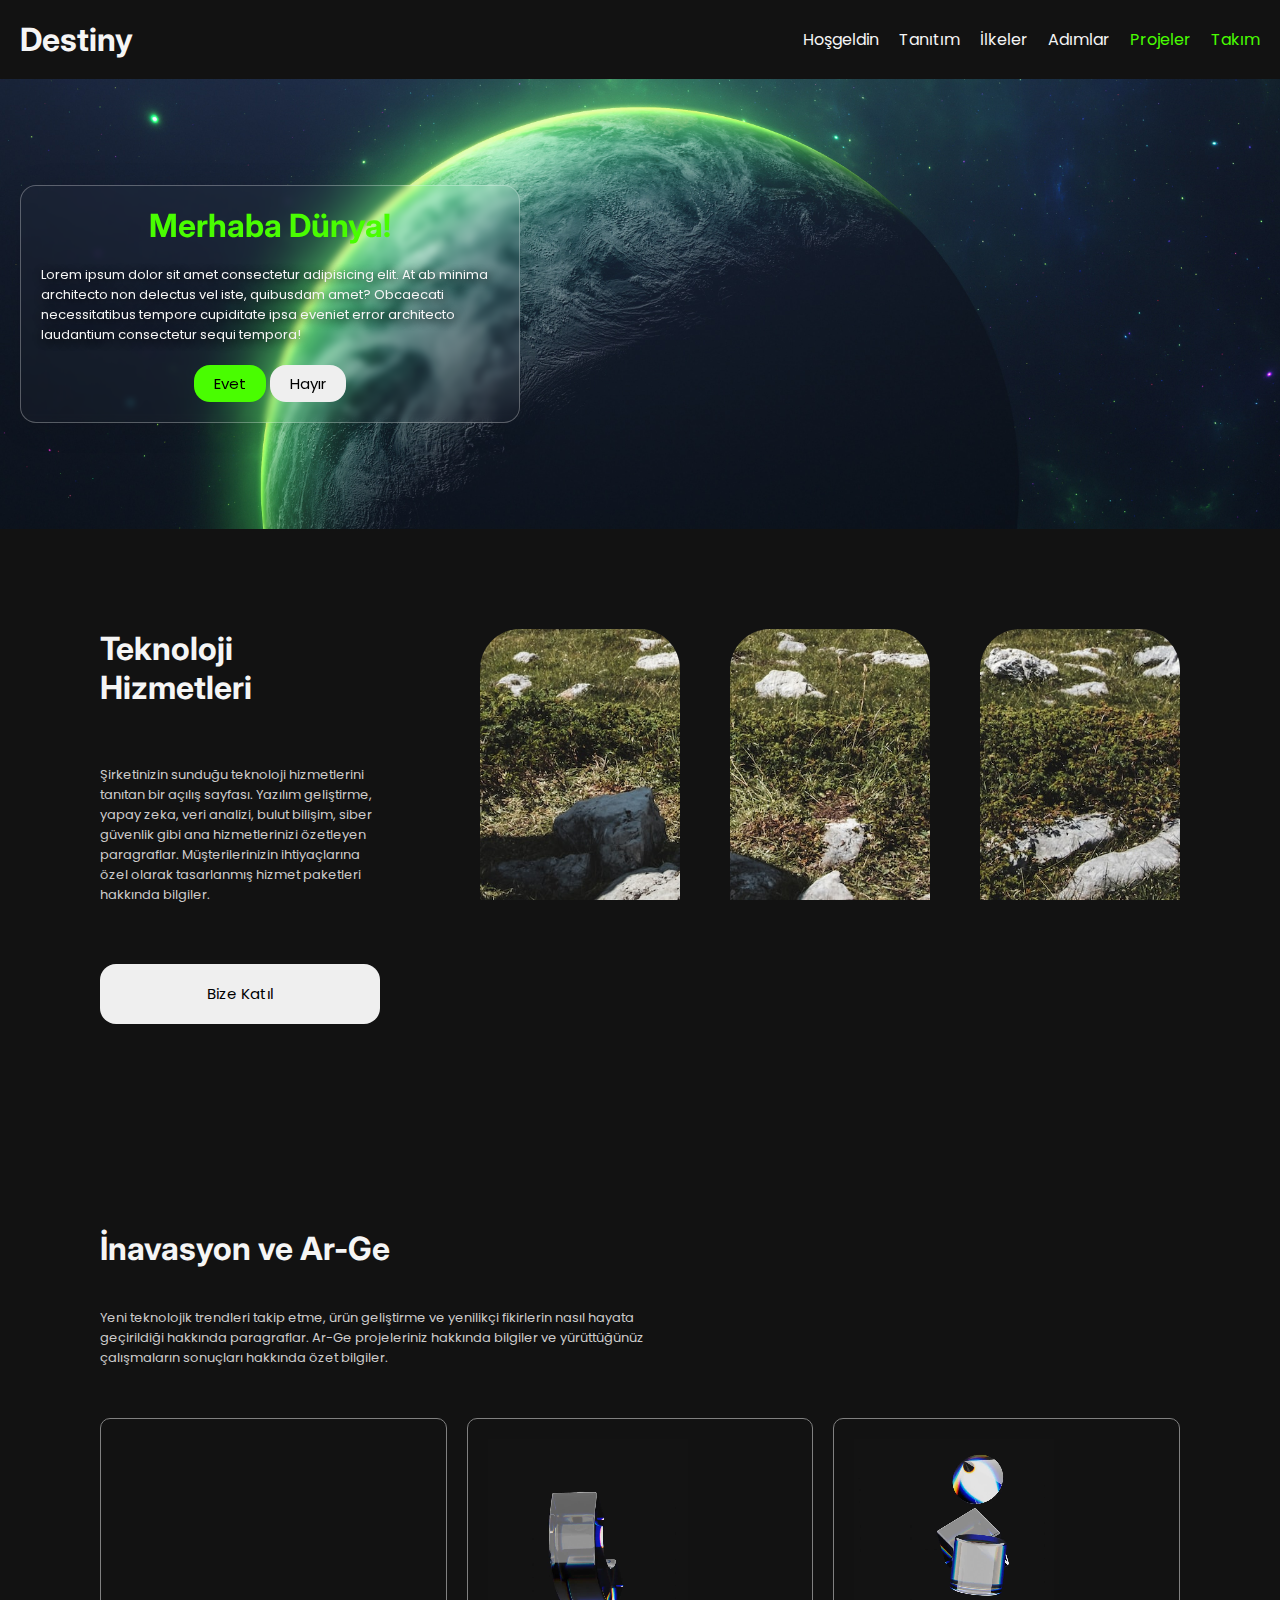
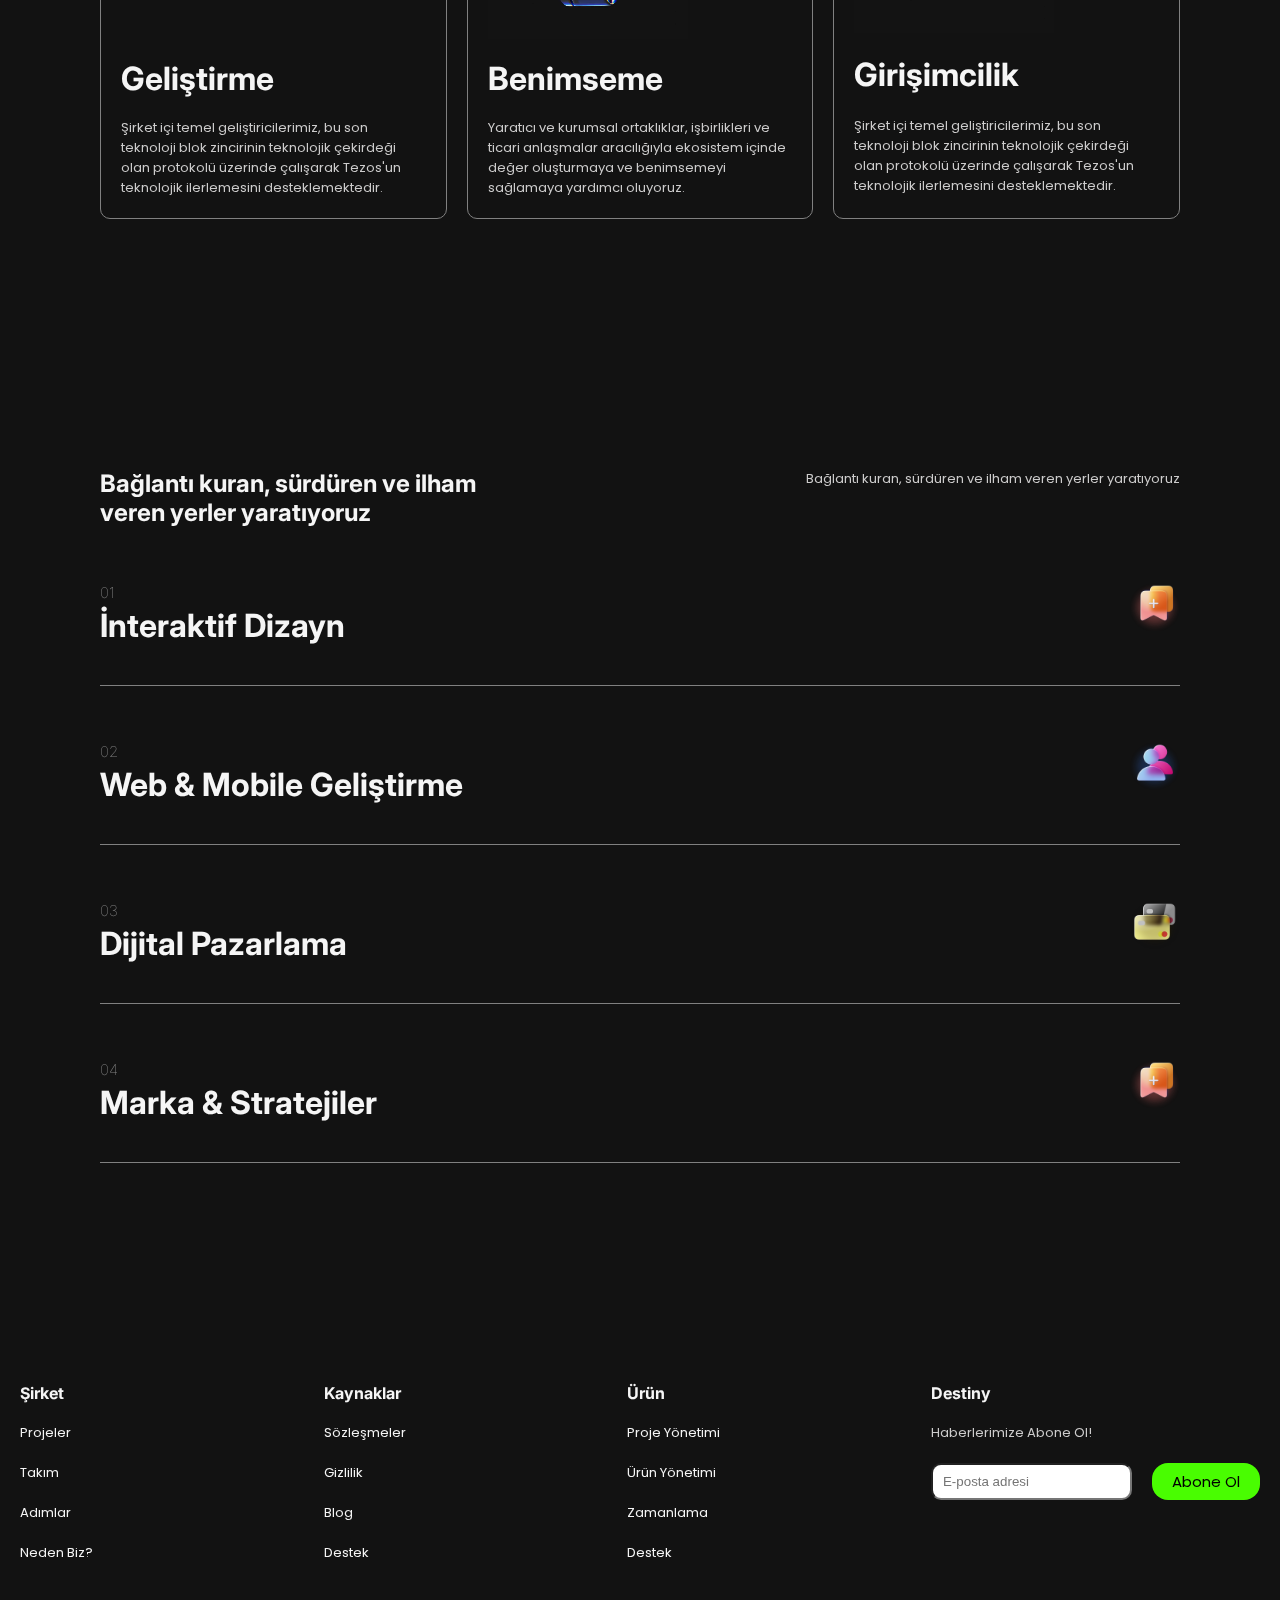
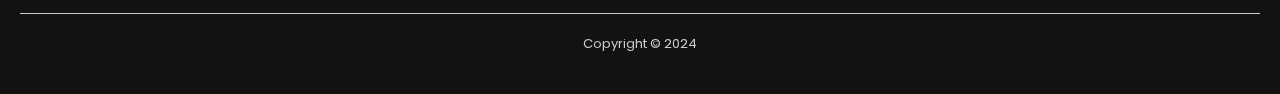
<file: index.html>
<!DOCTYPE html>
<html lang="en">
<head>
    <meta charset="UTF-8">
    <meta name="viewport" content="width=device-width, initial-scale=1.0">
    <title>Document</title>
    <link rel="stylesheet" href="style.css">
</head>
<body>
    <!--HEADER-->
    <header>
        <h1><a href="/">Destiny</a></h1>
        <nav>
            <a href="#hero">Hoşgeldin</a>
            <a href="#window-sec">Tanıtım</a>
            <a href="#cards-sec">İlkeler</a>
            <a href="#list-sec">Adımlar</a>
            <a href="projects.html" class="spec-link">Projeler</a>
            <a href="team.html" class="spec-link">Takım</a>
        </nav>
        <button class="nav-btn">|||</button>
    </header>
    <!--KARŞILAMA KISMI-->
    <div id="hero">
        <div id="hero-inner">
            <h1>Merhaba Dünya!</h1>
            <p>Lorem ipsum dolor sit amet consectetur adipisicing elit. At ab minima architecto non delectus vel iste, quibusdam amet? Obcaecati necessitatibus tempore cupiditate ipsa eveniet error architecto laudantium consectetur sequi tempora!
            </p>
            <div class="buttons">
                <button>Evet</button>
                <button>Hayır</button>
            </div>
        </div>
    </div>
    <!--ANA İÇERİK-->
    <main>
        <!--pencereler alanı-->
        <section id="window-sec">
            <div class="window-sec-info">
                <h1>Teknoloji Hizmetleri</h1>
                <p>Şirketinizin sunduğu teknoloji hizmetlerini tanıtan bir açılış
                    sayfası. Yazılım geliştirme, yapay zeka, veri analizi, bulut
                    bilişim, siber güvenlik gibi ana hizmetlerinizi özetleyen
                    paragraflar. Müşterilerinizin ihtiyaçlarına özel olarak tasarlanmış
                    hizmet paketleri hakkında bilgiler.
                </p>
                <button>Bize Katıl</button>
            </div>
            <div class="windows">
                <div class="window"></div>
                <div class="window"></div>
                <div class="window"></div>
            </div>
        </section>
        <!--kartlar alanı-->
        <section id="cards-sec">
            <div class="cards-sec-info">
                <h1>İnavasyon ve Ar-Ge</h1>
                <p> Yeni teknolojik trendleri takip etme, ürün geliştirme ve yenilikçi
                    fikirlerin nasıl hayata geçirildiği hakkında paragraflar. Ar-Ge
                    projeleriniz hakkında bilgiler ve yürüttüğünüz çalışmaların
                    sonuçları hakkında özet bilgiler.
                </p>
            </div>
            <div class="cards">
                <div class="card">
                    <video>
                        <source src="/images/first.mp4" />
                    </video>
                    <h1>Geliştirme</h1>
                    <p>Şirket içi temel geliştiricilerimiz, bu son teknoloji blok
                        zincirinin teknolojik çekirdeği olan protokolü üzerinde çalışarak
                        Tezos'un teknolojik ilerlemesini desteklemektedir.
                    </p>
                </div>
                <div class="card">
                    <video>
                        <source src="/images/second.mp4" />
                    </video>
                    <h1>Benimseme</h1>
                    <p>Yaratıcı ve kurumsal ortaklıklar, işbirlikleri ve ticari
                        anlaşmalar aracılığıyla ekosistem içinde değer oluşturmaya ve
                        benimsemeyi sağlamaya yardımcı oluyoruz.
                    </p>
                </div>
                <div class="card">
                    <video>
                        <source src="/images/third.mp4" />
                    </video>
                    <h1>Girişimcilik</h1>
                    <p>Şirket içi temel geliştiricilerimiz, bu son teknoloji blok
                        zincirinin teknolojik çekirdeği olan protokolü üzerinde çalışarak
                        Tezos'un teknolojik ilerlemesini desteklemektedir.
                    </p>
                </div>
            </div>
        </section>
        <!--liste alanı-->
        <section id="list-sec">
            <div class="info">
                <h2>Bağlantı kuran, sürdüren ve ilham veren yerler yaratıyoruz</h2>
                <p>Bağlantı kuran, sürdüren ve ilham veren yerler yaratıyoruz</p>
            </div>
            <ul>
                <li>
                    <h1>
                        <span>01</span><br />
                        İnteraktif Dizayn
                    </h1>
                    <img src="/images/bookmark.png" />
                </li>
                <li>
                    <h1>
                        <span>02</span><br />
                        Web & Mobile Geliştirme
                    </h1>
                    <img src="/images/contacts.png" />
                </li>
                <li>
                    <h1>
                        <span>03</span><br />
                        Dijital Pazarlama
                    </h1>
                    <img src="/images/cards.png" />
                </li>
                <li>
                    <h1>
                        <span>04</span><br />
                        Marka & Stratejiler
                    </h1>
                    <img src="/images/bookmark.png" />
                </li>
            </ul>
        </section>
    </main>
    <!--FOOTER-->
    <footer>
        <div class="links">
            <div class="link-area">
                <h4>Şirket</h4>
                <a href="projects.html">Projeler</a>
                <a href="team.html">Takım</a>
                <a href="">Adımlar</a>
                <a href="">Neden Biz?</a>
            </div>
            <div class="link-area">
                <h4>Kaynaklar</h4>
                <a href="">Sözleşmeler</a>
                <a href="">Gizlilik</a>
                <a href="">Blog</a>
                <a href="">Destek</a>
            </div>
            <div class="link-area">
                <h4>Ürün</h4>
                <a href="">Proje Yönetimi</a>
                <a href="">Ürün Yönetimi</a>
                <a href="">Zamanlama</a>
                <a href="">Destek</a>
            </div>
            <div class="link-area">
                <h4>Destiny</h4>
                <p>Haberlerimize Abone Ol!</p>
                <form>
                    <input type="text" placeholder="E-posta adresi"/>
                    <button>Abone Ol</button>
                </form>
            </div>
        </div>
        <p class="bottom">Copyright &copy; 2024</p>
    </footer>
    <script src="main.js"></script>
</body>
</html>
</file>
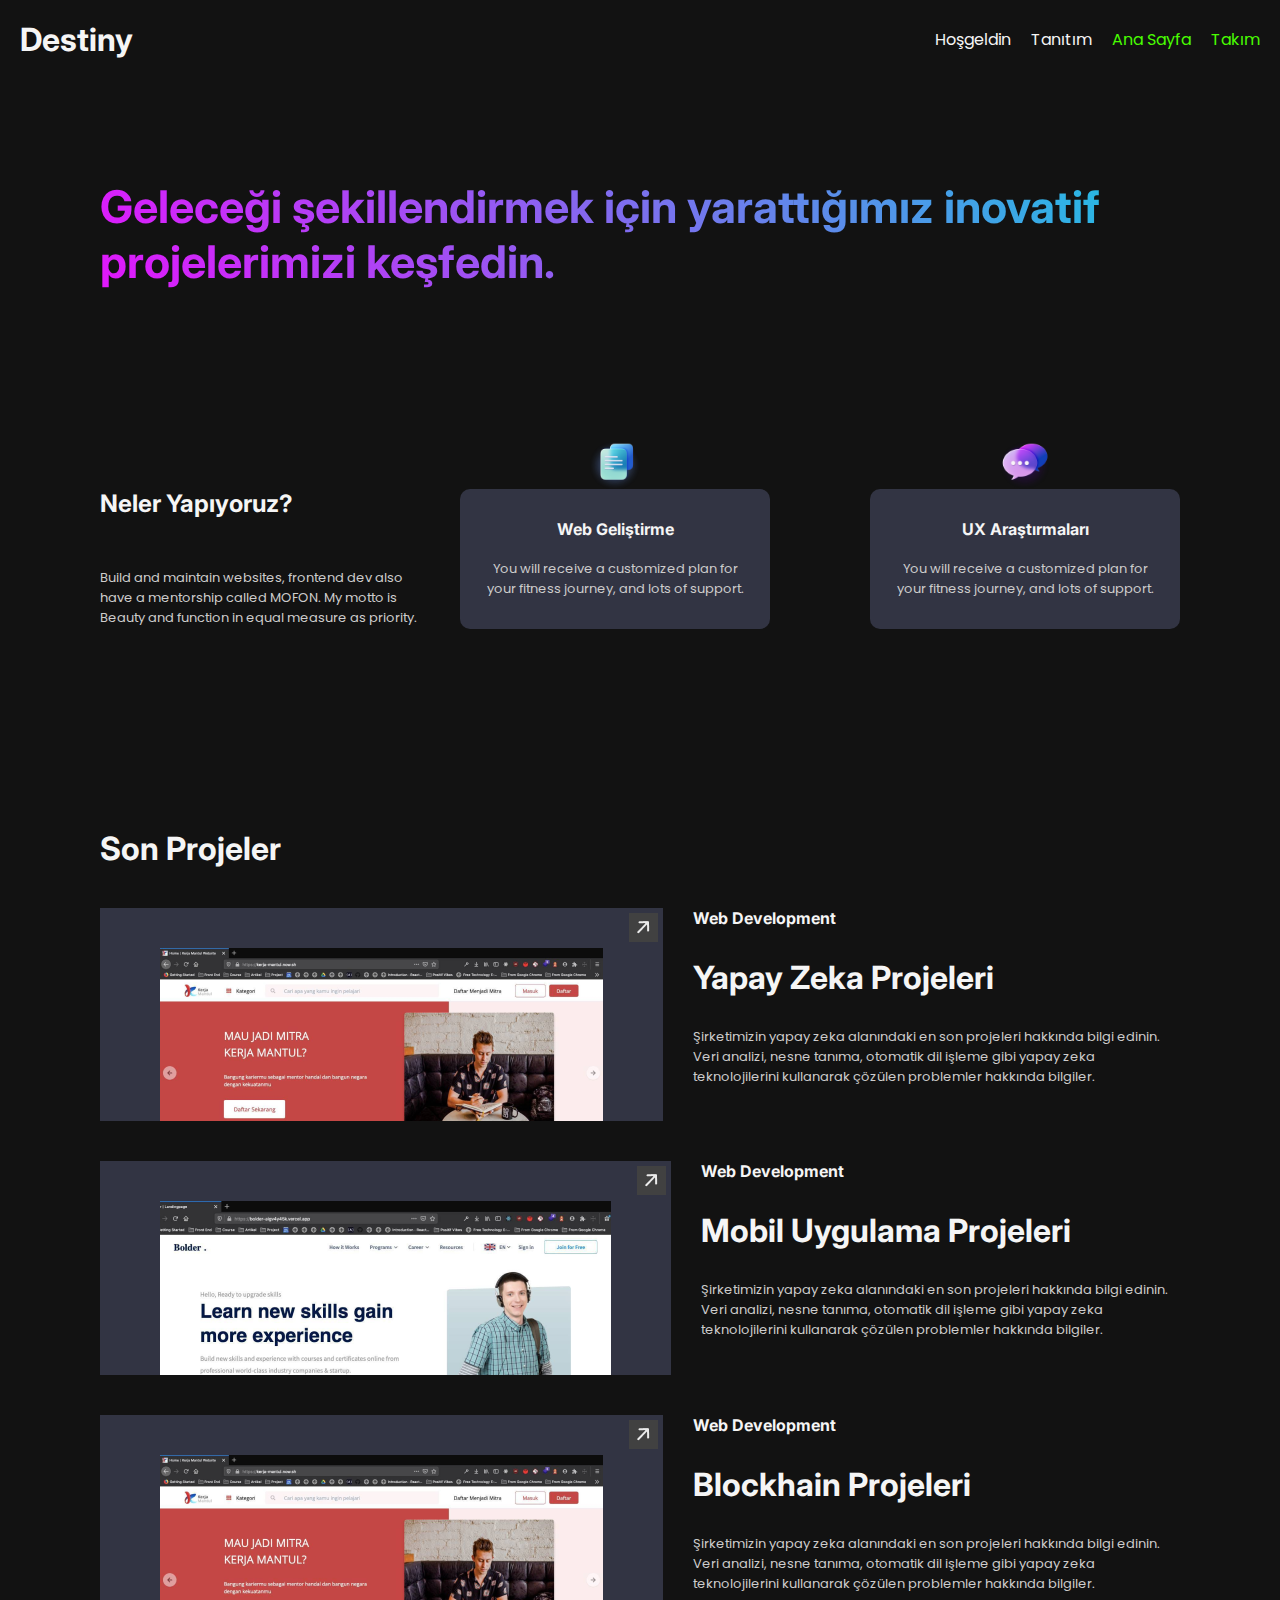
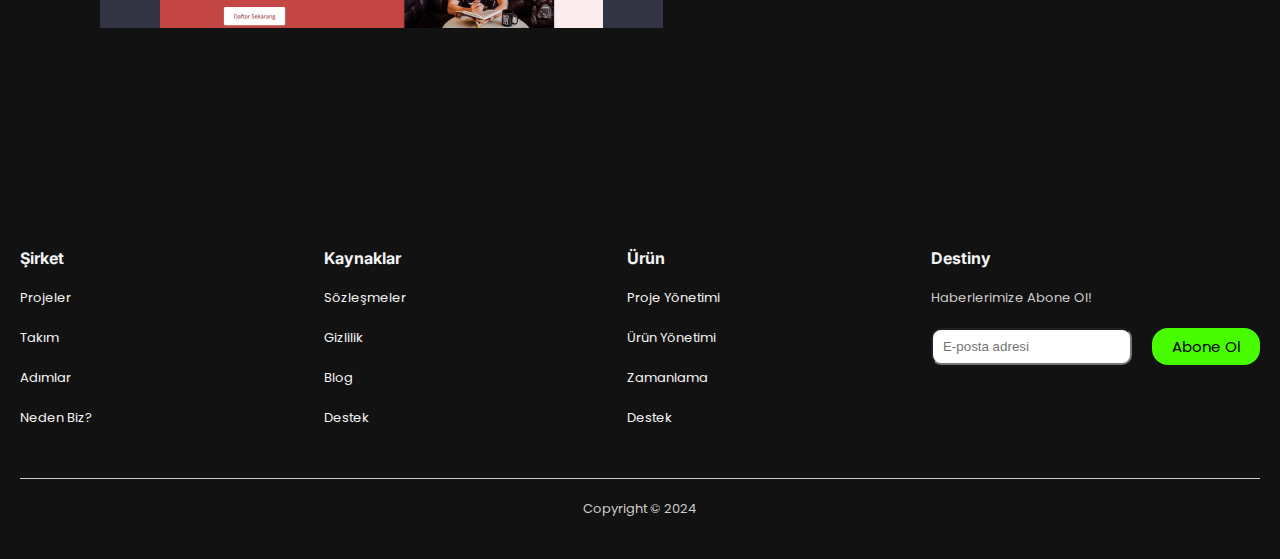
<file: projects.html>
<!DOCTYPE html>
<html lang="en">
<head>
    <meta charset="UTF-8">
    <meta name="viewport" content="width=device-width, initial-scale=1.0">
    <title>Document</title>
    <link rel="stylesheet" href="style.css">
</head>
<body>
    <!--HEADER-->
    <header>
        <h1><a href="/">Destiny</a></h1>
        <nav>
            <a href="#what-sec">Hoşgeldin</a>
            <a href="#projects-sec">Tanıtım</a>
            <a href="index.html" class="spec-link">Ana Sayfa</a>
            <a href="team.html" class="spec-link">Takım</a>
        </nav>
        <button class="nav-btn">|||</button>
    </header>
    <main>
        <h1 class="welcome">
            Geleceği şekillendirmek için yarattığımız inovatif projelerimizi
        keşfedin.
        </h1>
        <!--neler yapıyoruz alanı-->
        <section id="what-sec">
            <div class="info">
                <h2>Neler Yapıyoruz?</h2>
                <p>Build and maintain websites, frontend dev also have a mentorship
                    called MOFON. My motto is Beauty and function in equal measure as
                    priority.
                </p>
            </div>
            <div class="cards">
                <div class="what-card">
                    <img src="./images/docs.png" alt="" />
                    <h4>Web Geliştirme</h4>
                    <p>You will receive a customized plan for your fitness journey, and
                        lots of support.
                    </p>
                    
                </div>
                <div class="what-card">
                    <img src="./images/Chat.png" alt="" />
                    <h4>UX Araştırmaları</h4>
                    <p>You will receive a customized plan for your fitness journey, and
                        lots of support.
                    </p>
                 </div>
            </div>
        </section>
        <!--projeler alanı-->
        <section id="projects-sec">
            <h1>Son Projeler</h1>
            <div class="project">
                <div class="project-image">
                    <span class="icon">
                        <img src="./images/arrow.png" alt="">
                    </span>
                    <img src="./images/project1.png" alt="">
                </div>
                <div class="project-info">
                    <h4>Web Development</h4>
                    <h1>Yapay Zeka Projeleri</h1>
                    <p>
                        Şirketimizin yapay zeka alanındaki en son projeleri hakkında bilgi
              edinin. Veri analizi, nesne tanıma, otomatik dil işleme gibi yapay
              zeka teknolojilerini kullanarak çözülen problemler hakkında
              bilgiler.
                    </p>
                </div>
            </div>
            <div class="project">
                <div class="project-image">
                    <span class="icon">
                        <img src="./images/arrow.png" alt="">
                    </span>
                    <img src="./images/project2.png" alt="">
                </div>
                <div class="project-info">
                    <h4>Web Development</h4>
                    <h1>Mobil Uygulama Projeleri</h1>
                    <p>
                        Şirketimizin yapay zeka alanındaki en son projeleri hakkında bilgi
              edinin. Veri analizi, nesne tanıma, otomatik dil işleme gibi yapay
              zeka teknolojilerini kullanarak çözülen problemler hakkında
              bilgiler.
                    </p>
                </div>
            </div>
            <div class="project">
                <div class="project-image">
                    <span class="icon">
                        <img src="./images/arrow.png" alt="">
                    </span>
                    <img src="./images/project1.png" alt="">
                </div>
                <div class="project-info">
                    <h4>Web Development</h4>
                    <h1>Blockhain Projeleri</h1>
                    <p>
                        Şirketimizin yapay zeka alanındaki en son projeleri hakkında bilgi
              edinin. Veri analizi, nesne tanıma, otomatik dil işleme gibi yapay
              zeka teknolojilerini kullanarak çözülen problemler hakkında
              bilgiler.
                    </p>
                </div>
            </div>
        </section>
    </main>
        <!--FOOTER-->
        <footer>
            <div class="links">
                <div class="link-area">
                    <h4>Şirket</h4>
                    <a href="projects.html">Projeler</a>
                    <a href="team.html">Takım</a>
                    <a href="">Adımlar</a>
                    <a href="">Neden Biz?</a>
                </div>
                <div class="link-area">
                    <h4>Kaynaklar</h4>
                    <a href="">Sözleşmeler</a>
                    <a href="">Gizlilik</a>
                    <a href="">Blog</a>
                    <a href="">Destek</a>
                </div>
                <div class="link-area">
                    <h4>Ürün</h4>
                    <a href="">Proje Yönetimi</a>
                    <a href="">Ürün Yönetimi</a>
                    <a href="">Zamanlama</a>
                    <a href="">Destek</a>
                </div>
                <div class="link-area">
                    <h4>Destiny</h4>
                    <p>Haberlerimize Abone Ol!</p>
                    <form>
                        <input type="text" placeholder="E-posta adresi"/>
                        <button>Abone Ol</button>
                    </form>
                </div>
            </div>
            <p class="bottom">Copyright &copy; 2024</p>
        </footer>
        <script src="main.js"></script>
</body>
</html>
</file>
<file: style.css>
@import url('https://fonts.googleapis.com/css2?family=Inter:wght@100;300;400;500;600;700;800;900&family=Poppins:ital,wght@0,100;0,200;0,300;0,400;0,500;0,600;0,700;0,800;0,900;1,200;1,300;1,400&display=swap');

* {
    margin: 0;
    padding: 0;
    box-sizing: border-box;
}

/* DEĞİŞKENLER */
:root {
    --green: #49fd01;
    --white: #f5f5f5;
    --gray: #cdcccc;
    --black: #121212;
}

/*STANDART TANIMLAMA VE STİL SIFIRLAMA*/
a {
    text-decoration: none;
    color: var(--white);
}

h1,
h2,
h3,
h4 {
    font-family: "Inter";
    color: var(--white);
}

p {
    font-family: "Poppins";
    color: var(--gray);
}
section {
    padding: 30px;
}

button {
    font-family: "Poppins";
    border: none;
    cursor: pointer;
    padding: 7px 20px;
    font-size: 15px;
    border-radius: 16px;
    transition: all .3s;
}

button:hover {
    scale: .95;
    box-shadow: 2px 2px 20px var(--gray);
}
html {
    scroll-behavior: smooth;
}

/* ANA STİLLER */
body {
    background-color: var(--black);
    font-family: "Poppins";
}

/* HEADER */
header {
    display: flex;
    justify-content: space-between;
    align-items: center;
    padding: 20px;
    position: sticky;
    top: 0;
    background-color: var(--black);
    z-index: 999;
}

header .nav-btn {
    display: none;
}

header nav {
    display: flex;
    gap: 20px;
}

header nav .spec-link {
    color: var(--green);
}

/*FOOTER*/
footer {
    margin-top: 100px;
    padding: 20px;
}

footer .links {
    display: grid;
    grid-template-columns: repeat(4, 1fr);
    column-gap: 20px;
}

footer .links .link-area {
    display: flex;
    flex-direction: column;
    gap: 20px;
}

footer .links .link-area a,
p {
    font-size: small;
}

footer form {
    display: flex;
    gap: 20px;
}

footer form input {
    padding: 5px 10px;
    border-radius: 10px;
    max-height: 50px;
    outline: none;
}

footer form button {
    background-color: var(--green);
    white-space: nowrap;
}

footer .bottom {
    text-align: center;
    margin-top: 50px;
    border-top: 1px solid var(--gray);
    padding: 20px;
}

/*HERO*/
#hero {
    background: url(images/back.jpg);
    height: 50vh;
    background-size: cover;
    background-attachment: fixed;
    display: flex;
    align-items: center;
}

#hero-inner {
    max-width: 500px;
    display: flex;
    flex-direction: column;
    gap: 20px;
    align-items: center;
    padding: 20px;
    margin-left: 20px;
    /* From https://css.glass */
    background: rgba(255, 255, 255, 0.02);
    border-radius: 16px;
    box-shadow: 0 4px 30px rgba(0, 0, 0, 0.1);
    backdrop-filter: blur(3.5px);
    -webkit-backdrop-filter: blur(3.5px);
    border: 1px solid rgba(255, 255, 255, 0.29);
}
#hero-inner h1 {
    color: var(--green);
}
#hero-inner p {
    text-shadow: 2px 2px 10px black;
    color: var(--white);
}
#hero-inner button:nth-child(1) {
    background-color: var(--green);
}
/*WİNDOW*/
#window-sec {
    display: flex;
    justify-content: space-between;
    gap: 100px;
}
.window-sec-info {
    max-width: 600px;
    display: grid;
    gap: 30px;
}
.window-sec-info button {
    max-height: 60px;
}
.windows {
    display: grid;
    grid-template-columns: auto auto auto;
    gap: 50px;
}
.windows .window {
    min-width: 200px;
    height: 400px;
    background: url(images/sec2.jpg);
    background-size: cover;
    background-attachment: fixed;
    border-radius: 40px 40px 0 0;
}
.windows .window:nth-child(2) {
    border-radius: 40px;
}
/*CARDS*/
.cards-sec-info {
    display: grid;
    max-width: 600px;
    gap: 40px;
}
.cards {
    display: grid;
    grid-template-columns: repeat(3, 1fr);
    gap: 20px;
}
.card{
    border: 1px solid gray;
    display: grid;
    gap: 20px;
    padding: 20px;
    margin-top: 50px;
    border-radius: 10px;
}
.card video {
    max-width: 200px;
}
/*LIST*/
#list-sec {
    margin: 50px 0;
}
#list-sec .info {
    display: flex;
    justify-content: space-between;
    gap: 40px;
}
#list-sec .info h2,
.info p {
    max-width: 400px;
}
#list-sec ul li {
    display: flex;
    justify-content: space-between;
    align-items: center;
    border-bottom: 1px solid gray;
    margin-top: 40px;
    padding-bottom: 40px;
}
#list-sec ul li img {
    width: 50px;
}
#list-sec ul li h1 span {
    font-weight: 150;
    color: gray;
    font-size: 15px;
    margin-bottom: 8%;
}
/*PROJELER SAYFASI*/
.welcome {
    max-width: 1300px;
    font-size: 45px;
    padding: 100px;
    background-image: linear-gradient(241deg, #00DBDE 0%, #FC00FF 100%);
    -webkit-background-clip: text;
    -webkit-text-fill-color: transparent;
}
#what-sec {
    display: flex;
    justify-content: space-between;
    gap: 40px;
}
#what-sec .info {
    max-width: 400px;
}
#what-sec .info h2 {
    margin-bottom: 50px;
}
#what-sec .cards {
    display: flex;
    gap: 100px;
}
#what-sec .cards .what-card {
    min-width: 200px;
    max-width: 400px;
    display: flex;
    flex-direction: column;
    align-items: center;
    gap: 20px;
    text-align: center;
    background-color: #323443;
    border-radius: 10px;
    padding: 30px 20px;
    position: relative;
}
#what-sec .cards .what-card img {
    position: absolute;
    width: 50px;
    top: -50px;
}

/*Projeler Alanı*/
#projects-sec{
    display: flex;
    flex-direction: column;
    gap: 40px;
}
#projects-sec .project{
    display: flex;
    gap: 30px;
}
.project-image{
    display: flex;
    align-items: end;
    background: #323443;
    position: relative;
    padding: 40px 60px 0;
}
.project-image:hover{
    background: linear-gradient(45deg, #C899FF 0%, #43DCE7 52%, #49F5A2 90%);
    cursor: pointer;
}
.project-image .icon{
    position: absolute;
    right: 5px;
    top: 5px;
    background-color: #414141;
    display: flex;
}
.project-info{
    display: flex;
    flex-direction: column;
    max-width: 700px;
    gap: 30px;
}
/*Takım Sayfası*/
#count-sec{
    display: flex;
    justify-content: space-between;
    align-items: center;
    gap: 50px;
}
.count-sec-left{
    display: flex;
    flex-direction: column;
    gap: 50px;
}
.count-sec-left .counter{
    padding: 20px;
    /* From https://css.glass */
background: rgba(255, 255, 255, 0.08);
border-radius: 16px;
box-shadow: 0 4px 30px rgba(0, 0, 0, 0.1);
backdrop-filter: blur(5.1px);
-webkit-backdrop-filter: blur(5.1px);
border: 1px solid rgba(255, 255, 255, 0.3);
}
.counter .boxes{
    display: grid;
    grid-template-columns: repeat(4, 1fr);
    column-gap: 20px;
    margin-top: 20px;
}
.boxes .box{
    background-color: #000115;
    padding: 10px;
    display: flex;
    justify-content: center;
    flex-direction: column;
    align-items: center;
    border-radius: 10px;
}
.count-sec-left .buttons{
    display: flex;
    gap: 20px;
}
.count-sec-left .buttons button{
    background-color: transparent;
    color: white;
    border: 1px solid var(--green);
}
.count-sec-left .buttons button:hover{
    background-color: #30a900;
}
.count-sec-right img{
    border-radius: 10px;
}

/*Fotoğraflar Sayfası*/
#images-sec{
    display: flex;
    gap: 30px;
    justify-content: space-between;
}
.img-wrapper{
    position: relative;
}
.img-wrapper img{
    width: 400px;
    border-radius: 20px;
}
.img-wrapper h1{
    position: absolute;
    bottom: 8px;
    width: 100%;
    text-align: center;
    padding: 20px;
    /* From https://css.glass */
background: rgba(255, 255, 255, 0.08);
border-radius: 16px;
box-shadow: 0 4px 30px rgba(0, 0, 0, 0.1);
backdrop-filter: blur(5.1px);
-webkit-backdrop-filter: blur(5.1px);
border: 1px solid rgba(255, 255, 255, 0.85);
}
/*Bağış Alanı*/
#donate-sec{
    position: relative;
    display: inline-block;
    left: 50%;
    transform: translateX(-50%);
}
.donate-sec-info{
    display: flex;
    justify-content: space-between;
    margin-bottom: 30px;
}
.donate-sec-content{
    display: grid;
    grid-template-columns: repeat(4, 200px);
    justify-content: center;
    gap: 40px;
}
.donate-sec-people{
    display: flex;
    color: white;
    background: #640863;
    padding: 10px;
    border-radius: 60px;
    gap: 10px;
}
.donate-sec-people img{
    width: 50px;
    height: 50px;
    border-radius: 50%;
}


/*RESPONSIVE*/
/*header*/
@media (max-width:1500px){
    #images-sec{
        flex-direction: column;
        align-items: center;
        gap: 50px;
        margin-top: 40px;
    }
    #images-sec img{
        width: 400px;
    }
}
@media (max-width:1000px){
    footer .links {
        grid-template-columns: 1fr 1fr;
        row-gap: 50px;
        padding: 40px;
        column-gap: 100px;
    }
    footer form {
        flex-direction: column;
    }
    footer form input {
        max-width: 200px;
    }
    .cards {
        grid-template-columns: 1fr;
        place-items: center;
    }
    .card {
        max-width: 400px;
    }
    /*Projeler alanı*/
    .welcome{
        padding: 100px 20px;
        font-size: 40px;
    }
    /*Bağış alanı*/
    .donate-sec-content{
        grid-template-columns: repeat(3, 200px);
    }
}
@media (max-width:800px){
    header nav {
        display: none;
    }
    header .nav-btn {
        display: block;
    }
    .toggle{
        display: flex;
        position: fixed;
        flex-direction: column;
        background: #323443;
        border-radius: 20px;
        padding: 20px;
        top: 75px;
        right: 5px;
    }
    .toggle a:hover{
        color: #49fd01;
    }
    /*hero*/
    #hero {
        justify-content: center;
        align-items: center;
    }
    #hero-inner{
        margin: 40px;
    }
    /*Liste Alanı*/
    #list-sec{
        padding: 30px;
    }
    #list-sec .info{
        flex-direction: column;
    }
    #list-sec .info h2,
    .info p{
        max-width: unset;
    }
    #what-sec{
        flex-direction: column;
    }
    #what-sec .info{
        margin-bottom: 40px;
    }
    #what-sec .cards{
        gap: 40px;
    }
    /*Takım Sayfası*/
    #count-sec{
        flex-direction: column-reverse;
    }
    #count-sec .buttons{
        font-size: 15px;
        justify-content: space-between;
    }
    /*Bağış Alanı*/
    .donate-sec-content{
        grid-template-columns: repeat(2, 200px);
    }
}
@media (max-width:1200px) {
    /*window*/
    #window-sec {
        flex-direction: column;
        align-items: center;
    }
    .windows .window {
        height: 300px;
    }
    /*what section*/
    #what-sec{
        flex-direction: column;
        gap: 50px;
    }
    #what-sec .info{
        display: flex;
        gap: 20px;
        max-width: unset !important;
    }
    #what-sec .info p{
        max-width: unset;
    }
    /*Projeler alanı*/
    #projects-sec .project{
        flex-direction: column-reverse;
    }
    #projects-sec .project-image{
        justify-content: center;
        padding: 20px 100px 0;
    }
}
@media (max-width:500px){
    footer{
        padding: 5px;
    }
    footer .links{
        padding: 5;
        column-gap: 50px;
    }
    .project-image{
        padding: 0 30px !important;
    }
    .project-info{
        margin-top: 70px;
    }
}
@media (min-width:1000px) {
    section {
        padding: 100px;
    }
}
@media (max-width:700px){
    .windows .window{
        min-width: 150px;
    }
}
@media (max-width:600px){
    .windows .window{
        min-width: 100px;
    }
}
</file>
